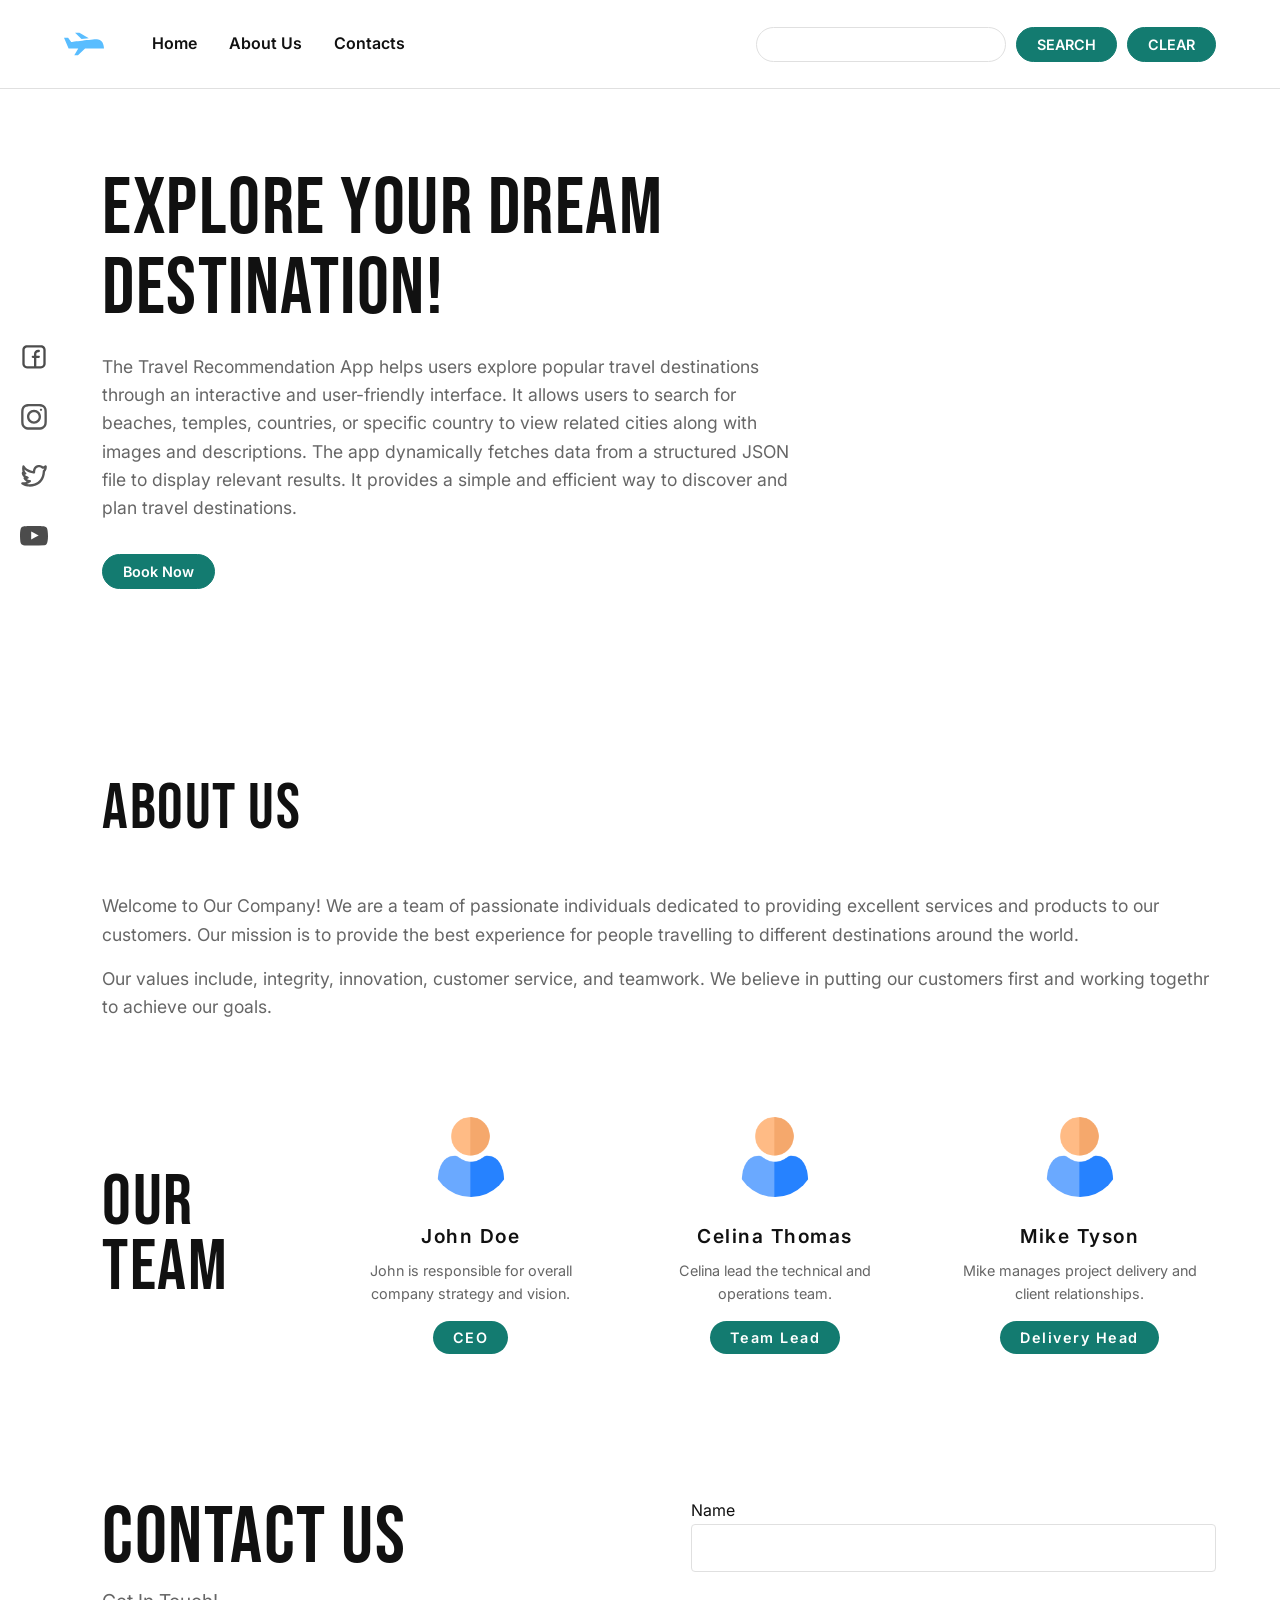
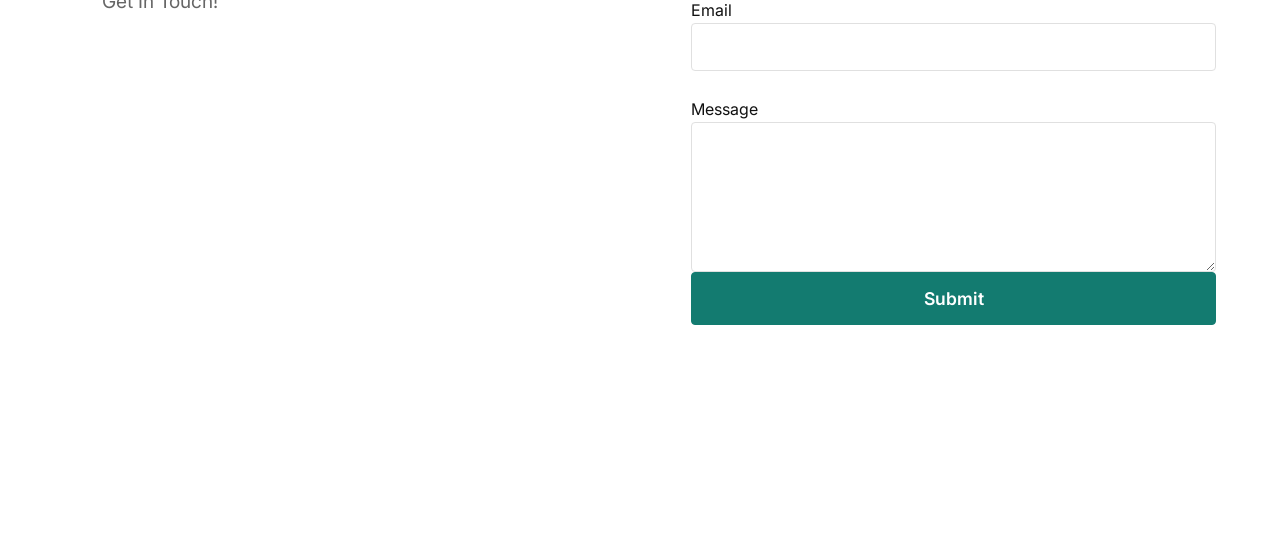
<file: index.html>
<!DOCTYPE html>
<html lang="en">
<head>
    <meta charset="UTF-8">
    <meta name="viewport" content="width=device-width, initial-scale=1.0">
    <link rel="stylesheet" href="style.css">
    <title>Travel Recommendation Website</title>
</head>
<body>
    
    <nav class="navbar">
        <section class="logo">
            <img src="assets/plane-svgrepo-com.svg" class="icon" width="100%" height="100%" style="object-fit: contain;">
        </section>

        <section class="search-bar">
            <form id="searchForm">
                <input type="search" name="search" id="search">
                <button class="search-btn" type="submit">SEARCH</button>
                <button class="clear-btn" id="clear-btn" type="button">CLEAR</button>
            </form>
        </section>

        <section class="navlinks">
            <ul>
                <li><a href="#home">Home</a></li>
                <li><a href="#about">About Us</a></li>
                <li><a href="#contacts">Contacts</a></li>
            </ul>
        </section>
    </nav>

    <main id="main">
        <div class="home" id="home">
            <section class="home-description">
                <h2 class="home-header">
                    EXPLORE YOUR DREAM DESTINATION!
                </h2>
                <p class="home-p">
                    The Travel Recommendation App helps users explore popular travel destinations
                    through an interactive and user-friendly interface. It allows users to search
                    for beaches, temples, countries, or specific country to view related cities along 
                    with images and descriptions. The app dynamically fetches data from a structured JSON 
                    file to display relevant results. It provides a simple and efficient way to discover and plan
                    travel destinations.
                </p>
                <button class="home-btn">Book Now</button>
            </section>

            <section class="home-pic">
                <img src="assets/plane-ticket-travel-svgrepo-com.svg" class="home-pic">
            </section>

            <section class="social-medias">
                <a href="#"><img src="assets/facebook-svgrepo-com.svg" class="soc-icon"></a>
                <a href="#"><img src="assets/instagram-svgrepo-com.svg" class="soc-icon"></a>
                <a href="#"><img src="assets/twitter-svgrepo-com.svg" class="soc-icon"></a>
                <a href="#"><img src="assets/youtube-168-svgrepo-com.svg" class="soc-icon"></a>
            </section>
        </div>

        <div class="about" id="about">
            <h1 class="about-header">ABOUT US</h1>
            <section class="about-desc">
                <p class="about-p">
                    Welcome to Our Company! We are a team of passionate individuals dedicated to providing excellent
                    services and products to our customers. Our mission is to provide the best experience for people travelling
                    to different destinations around the world. 
                </p>

                <p class="about-p">
                    Our values include, integrity, innovation, customer service, and teamwork. We believe in putting our
                    customers first and working togethr to achieve our goals.
                </p>
            </section>

            <section class="about-team">
                <h2 class="team-header">
                    OUR TEAM
                </h2>

                <div class="team-person">
                    <img src="assets/user.png" class="person-icon">
                    <h4>John Doe</h4>
                    <p class="person-desc">
                        John is responsible for overall
                        company strategy and vision.
                    </p>
                    <span class="pos-card">
                        CEO
                    </span>
                </div>

                <div class="team-person">
                    <img src="assets/user.png" class="person-icon">
                    <h4>Celina Thomas</h4>
                    <p class="person-desc">
                        Celina lead the technical and 
                        operations team.
                    </p>
                    <span class="pos-card">
                        Team Lead
                    </span>
                </div>

                <div class="team-person">
                    <img src="assets/user.png" class="person-icon">
                    <h4>Mike Tyson</h4>
                    <p class="person-desc">
                        Mike manages project delivery
                        and client relationships.
                    </p>
                    <span class="pos-card">
                        Delivery Head
                    </span>
                </div>
            </section>
        </div>

        <div class="contacts" id="contacts">
            <section class="contact-us">
                <h1 class="contact-h">
                    CONTACT US
                </h1>
                <p class="contact-p">
                    Get In Touch!
                </p>
            </section>

            <section class="form-sec">
                <form>
                    <label for="name">Name</label>
                    <input type="text" name="name" id="name"><br>

                    <label for="email">Email</label>
                    <input type="email" name="email" id="email"><br>

                    <label for="msg">Message</label>
                    <textarea name="msg" id="msg"></textarea>

                    <button type="submit">Submit</button>

            </form>
            </section>
        </div>
    </main>

    <div class="search-query" id="queryResults">
    </div>

    <script src="travel_recommendation.js"></script>

</body>
</html>
</file>
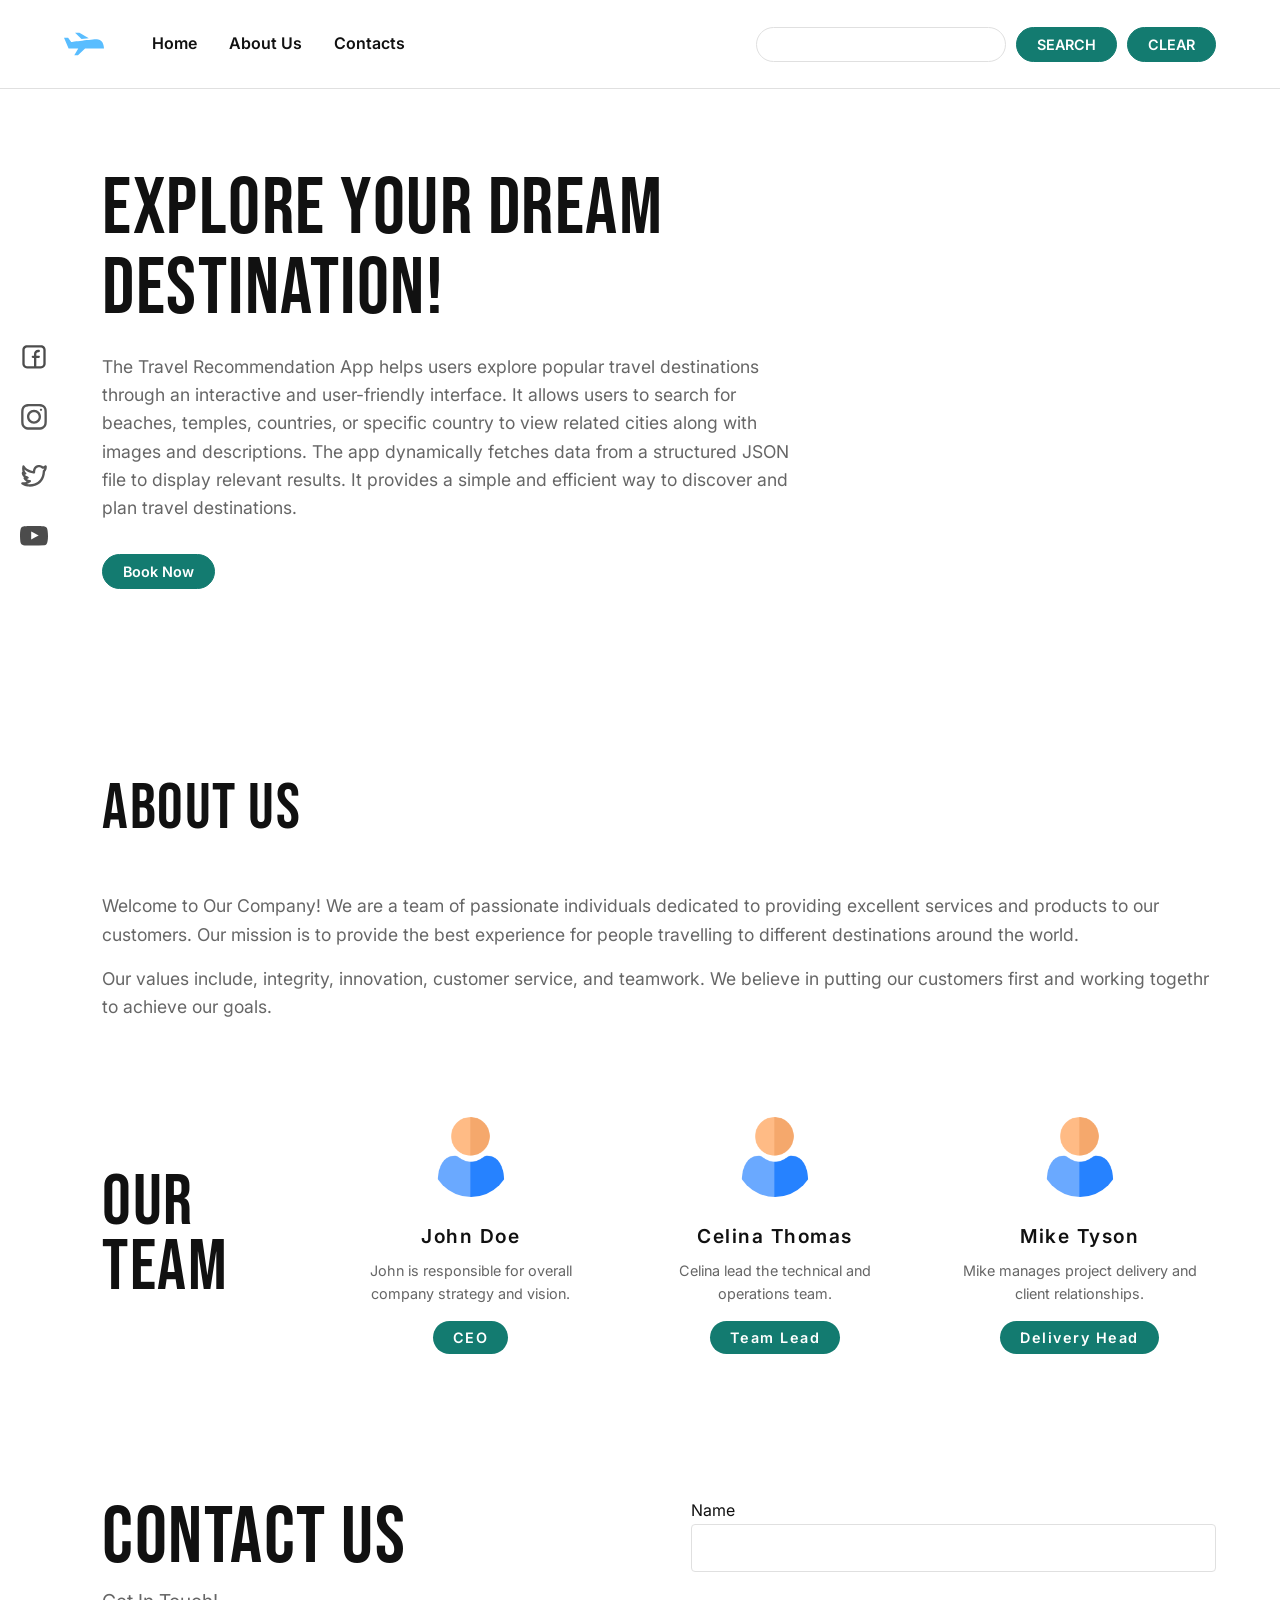
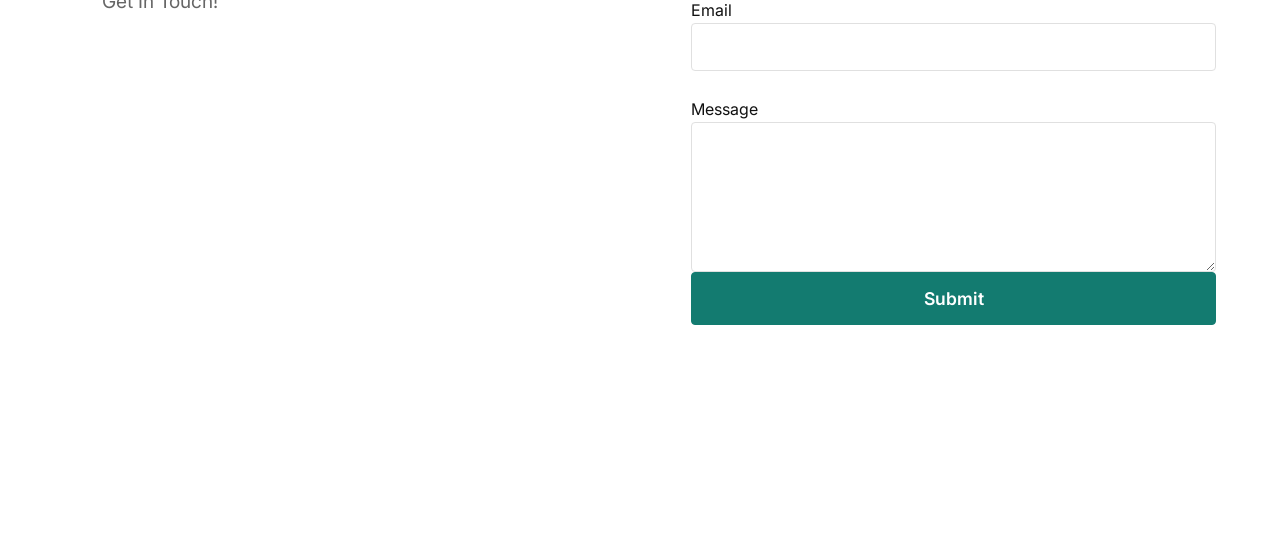
<file: travel_recommendation.html>
<!DOCTYPE html>
<html lang="en">
<head>
    <meta charset="UTF-8">
    <meta name="viewport" content="width=device-width, initial-scale=1.0">
    <link rel="stylesheet" href="style.css">
    <title>Travel Recommendation Website</title>
</head>
<body>
    
    <nav class="navbar">
        <section class="logo">
            <img src="assets/plane-svgrepo-com.svg" class="icon" width="100%" height="100%" style="object-fit: contain;">
        </section>

        <section class="search-bar">
            <form id="searchForm">
                <input type="search" name="search" id="search">
                <button class="search-btn" type="submit">SEARCH</button>
                <button class="clear-btn" id="clear-btn" type="button">CLEAR</button>
            </form>
        </section>

        <section class="navlinks">
            <ul>
                <li><a href="#home">Home</a></li>
                <li><a href="#about">About Us</a></li>
                <li><a href="#contacts">Contacts</a></li>
            </ul>
        </section>
    </nav>

    <main id="main">
        <div class="home" id="home">
            <section class="home-description">
                <h2 class="home-header">
                    EXPLORE YOUR DREAM DESTINATION!
                </h2>
                <p class="home-p">
                    The Travel Recommendation App helps users explore popular travel destinations
                    through an interactive and user-friendly interface. It allows users to search
                    for beaches, temples, countries, or specific country to view related cities along 
                    with images and descriptions. The app dynamically fetches data from a structured JSON 
                    file to display relevant results. It provides a simple and efficient way to discover and plan
                    travel destinations.
                </p>
                <button class="home-btn">Book Now</button>
            </section>

            <section class="home-pic">
                <img src="assets/plane-ticket-travel-svgrepo-com.svg" class="home-pic">
            </section>

            <section class="social-medias">
                <a href="#"><img src="assets/facebook-svgrepo-com.svg" class="soc-icon"></a>
                <a href="#"><img src="assets/instagram-svgrepo-com.svg" class="soc-icon"></a>
                <a href="#"><img src="assets/twitter-svgrepo-com.svg" class="soc-icon"></a>
                <a href="#"><img src="assets/youtube-168-svgrepo-com.svg" class="soc-icon"></a>
            </section>
        </div>

        <div class="about" id="about">
            <h1 class="about-header">ABOUT US</h1>
            <section class="about-desc">
                <p class="about-p">
                    Welcome to Our Company! We are a team of passionate individuals dedicated to providing excellent
                    services and products to our customers. Our mission is to provide the best experience for people travelling
                    to different destinations around the world. 
                </p>

                <p class="about-p">
                    Our values include, integrity, innovation, customer service, and teamwork. We believe in putting our
                    customers first and working togethr to achieve our goals.
                </p>
            </section>

            <section class="about-team">
                <h2 class="team-header">
                    OUR TEAM
                </h2>

                <div class="team-person">
                    <img src="assets/user.png" class="person-icon">
                    <h4>John Doe</h4>
                    <p class="person-desc">
                        John is responsible for overall
                        company strategy and vision.
                    </p>
                    <span class="pos-card">
                        CEO
                    </span>
                </div>

                <div class="team-person">
                    <img src="assets/user.png" class="person-icon">
                    <h4>Celina Thomas</h4>
                    <p class="person-desc">
                        Celina lead the technical and 
                        operations team.
                    </p>
                    <span class="pos-card">
                        Team Lead
                    </span>
                </div>

                <div class="team-person">
                    <img src="assets/user.png" class="person-icon">
                    <h4>Mike Tyson</h4>
                    <p class="person-desc">
                        Mike manages project delivery
                        and client relationships.
                    </p>
                    <span class="pos-card">
                        Delivery Head
                    </span>
                </div>
            </section>
        </div>

        <div class="contacts" id="contacts">
            <section class="contact-us">
                <h1 class="contact-h">
                    CONTACT US
                </h1>
                <p class="contact-p">
                    Get In Touch!
                </p>
            </section>

            <section class="form-sec">
                <form>
                    <label for="name">Name</label>
                    <input type="text" name="name" id="name"><br>

                    <label for="email">Email</label>
                    <input type="email" name="email" id="email"><br>

                    <label for="msg">Message</label>
                    <textarea name="msg" id="msg"></textarea>

                    <button type="submit">Submit</button>

            </form>
            </section>
        </div>
    </main>

    <div class="search-query" id="queryResults">
    </div>

    <script src="travel_recommendation.js"></script>

</body>
</html>
</file>
<file: style.css>
@import url('https://fonts.googleapis.com/css2?family=Bebas+Neue&family=Inter:wght@300;400;600&display=swap');

:root {
    --bg-color: #ffffff;
    --text-main: #111111;
    --text-muted: #666666;
    --border-color: #e0e0e0;
    --hover-bg: #f9f9f9;
    --accent-color: #137b70;
    
    --font-heading: 'Bebas Neue', sans-serif;
    --font-body: 'Inter', sans-serif;
}

html {
    scroll-behavior: smooth;
}

* {
    margin: 0;
    padding: 0;
    box-sizing: border-box;
}

body {
    font-family: var(--font-body);
    background-color: var(--bg-color);
    color: var(--text-main);
    line-height: 1.6;
    overflow-x: hidden;
}

h1, h2, h3, h4, .pos-card {
    font-family: var(--font-heading);
    letter-spacing: 1.5px;
    font-weight: normal;
}

a {
    text-decoration: none;
    color: var(--text-main);
}

ul {
    list-style: none;
}

#main {
    padding-top: 80px;
}

.navbar {
    display: flex;
    justify-content: space-between;
    align-items: center;
    padding: 1.5rem 5%;
    border-bottom: 1px solid var(--border-color);
    background: var(--bg-color);
    position: fixed;   
    top: 0;
    left: 0;
    width: 100%;
    z-index: 1000;
}

.logo { order: 1; }
.navlinks { order: 2; margin-right: auto; margin-left: 3rem; }
.search-bar { order: 3; }

.logo {
    width: 40px;
    height: 40px;
}

.search-bar form {
    display: flex;
    gap: 10px;
}

.search-bar input {
    padding: 8px 12px;
    border: 1px solid var(--border-color);
    border-radius: 20px;
    font-family: var(--font-body);
    outline: none;
    width: 250px;
}

.search-bar input:focus {
    border-color: var(--accent-color);
}

button {
    font-family: var(--font-body);
    font-weight: 600;
    font-size: 0.9rem;
    padding: 8px 20px;
    background-color: var(--accent-color);
    color: #ffffff;
    border: 1px solid var(--accent-color);
    cursor: pointer;
    border-radius: 20px;
    transition: all 0.3s ease;
}

button:hover {
    background-color: #0e5e55;
    border-color: #0e5e55;
}

.navlinks ul {
    display: flex;
    gap: 2rem;
    font-weight: 600;
}

.navlinks a:hover {
    color: var(--accent-color);
}

.social-medias {
    position: fixed;       
    left: 20px;            
    top: 50%;              
    transform: translateY(-50%); 
    display: flex;
    flex-direction: column; 
    gap: 1.5rem;           
    z-index: 1000;         
}

.soc-icon {
    width: 28px;           
    cursor: pointer;
    opacity: 0.7;
    transition: all 0.3s ease;
}

.soc-icon:hover {
    opacity: 1;
    transform: scale(1.15); 
}

.home, .about, .contacts {
    padding: 3rem 5% 5rem 8%; 
    max-width: 1300px;
    margin: 0 auto;
}

.home {
    display: flex;
    align-items: center;
    justify-content: flex-start;
    min-height: 70vh;
}

.home-description {
    max-width: 700px;
}

.home-header {
    font-size: 5rem;
    line-height: 1;
    margin-bottom: 1.5rem;
}

.home-p {
    color: var(--text-muted);
    margin-bottom: 2rem;
    font-weight: 400;
    font-size: 1.1rem;
}

.home-pic {
    display: none;
}

.about-header {
    font-size: 4rem;
    margin-bottom: 2rem;
    text-align: left;
}

.about-desc {
    text-align: left;
    max-width: 100%;
    margin-bottom: 5rem;
    color: var(--text-muted);
    font-size: 1.1rem;
}

.about-p {
    margin-bottom: 1rem;
}

.about-team {
    display: flex;
    align-items: center;
    gap: 2rem;
}

.team-header {
    flex: 0 0 200px;
    font-size: 4.5rem;
    line-height: 0.9;
    text-align: left;
}

.team-person {
    flex: 1;
    text-align: center;
    padding: 1rem;
}

.person-icon {
    width: 80px;
    height: 80px;
    border-radius: 50%;
    margin-bottom: 1rem;
    object-fit: cover;
}

.team-person h4 {
    font-family: var(--font-body);
    font-weight: 600;
    font-size: 1.2rem;
    margin-bottom: 0.5rem;
}

.person-desc {
    font-size: 0.9rem;
    color: var(--text-muted);
    margin-bottom: 1rem;
}

.pos-card {
    display: inline-block;
    background-color: var(--accent-color);
    color: white;
    padding: 5px 20px;
    border-radius: 20px;
    font-family: var(--font-body);
    font-size: 0.9rem;
    font-weight: 600;
}

.contacts {
    display: flex;
    justify-content: space-between;
    align-items: flex-start;
    gap: 4rem;
}

.contact-us {
    flex: 1;
    text-align: left;
}

.contact-h {
    font-size: 5rem;
    line-height: 1;
    margin-bottom: 0.5rem;
}

.contact-p {
    font-size: 1.2rem;
    color: var(--text-muted);
}

.form-sec {
    flex: 1;
    width: 100%;
}

.form-sec form {
    display: flex;
    flex-direction: column;
}

::-webkit-input-placeholder {
   color: #999;
}

.form-sec input, .form-sec textarea {
    width: 100%;
    padding: 15px;
    border: 1px solid var(--border-color);
    border-radius: 4px;
    font-family: var(--font-body);
    outline: none;
    background-color: transparent;
}

.form-sec textarea {
    min-height: 150px;
    resize: vertical;
}

.form-sec input:focus, .form-sec textarea:focus {
    border-color: var(--accent-color);
}

.form-sec button {
    width: 100%;
    padding: 15px;
    border-radius: 4px;
    font-size: 1.1rem;
}

#queryResults {
    display: grid;
    grid-template-columns: repeat(auto-fit, minmax(300px, 1fr));
    gap: 2rem;
    padding: 2rem 8%;
    max-width: 1300px;
    margin: 80px auto 0 auto;
    transition: transform 0.4s ease-in-out;
}

.result-card {
    border: 1px solid var(--border-color);
    padding: 1.5rem;
    border-radius: 8px;
    text-align: center;
}

.result-card h3 {
    font-size: 2rem;
    margin-bottom: 1rem;
}

.result-card img {
    width: 100%;
    height: 200px;
    object-fit: cover;
    border-radius: 4px;
    margin-bottom: 1rem;
}

.result-card p {
    color: var(--text-muted);
    font-size: 0.95rem;
}

.hide-search {
    display: none !important;
}

@media (max-width: 900px) {
    .about-team, .contacts {
        flex-direction: column;
    }
    
    .team-header {
        flex: none;
        width: 100%;
        text-align: center;
        margin-bottom: 2rem;
    }
    
    .contact-us {
        text-align: center;
        width: 100%;
    }
    
    .contact-h {
        text-align: center;
    }
}
</file>
